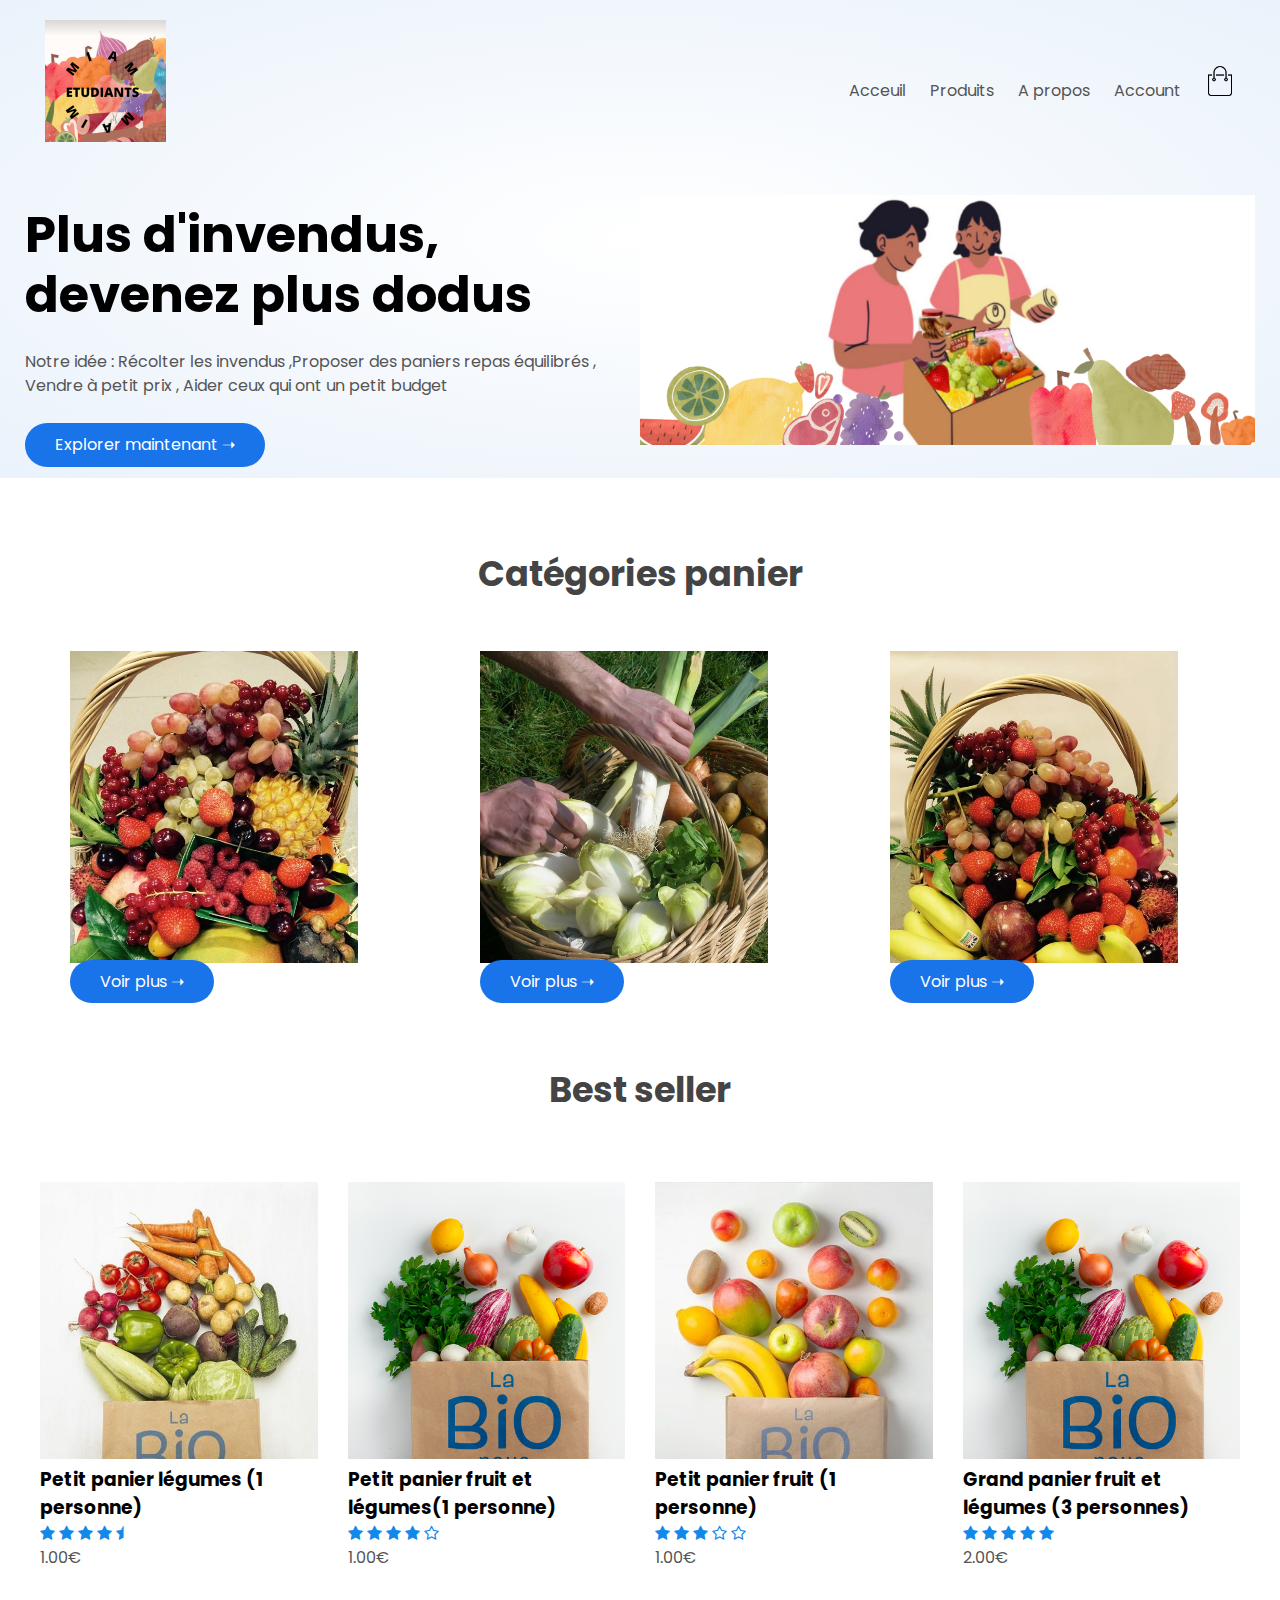
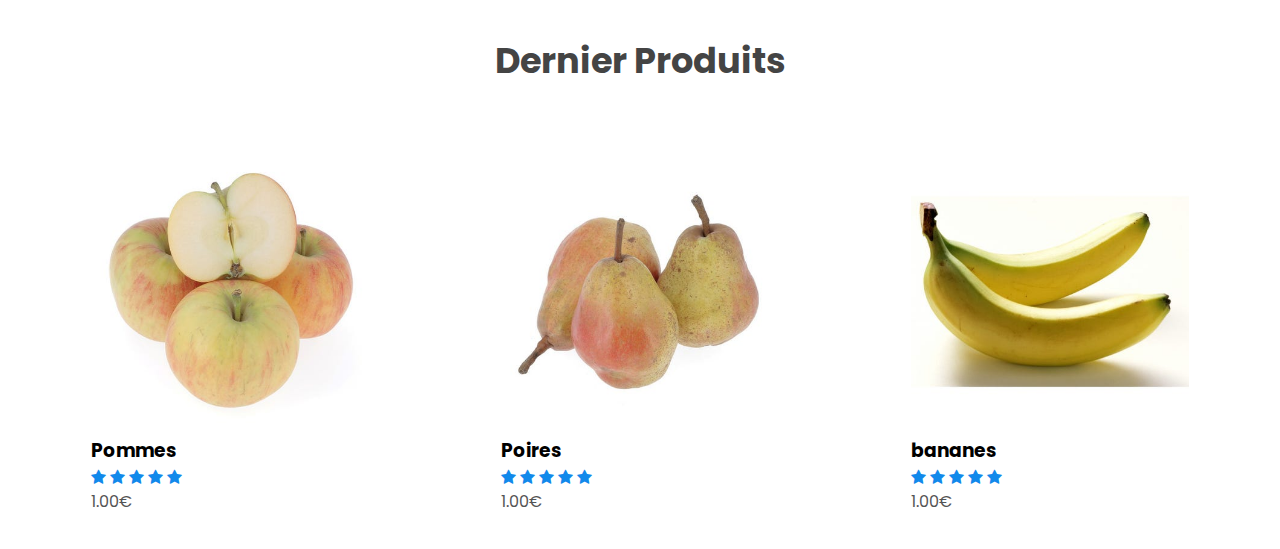
<file: index.html>
<!DOCTYPE html>
<html lang="en">
<head>
    <meta charset="UTF-8">
    <meta http-equiv="X-UA-Compatible" content="IE=edge">
    <meta name="viewport" content="width=device-width, initial-scale=1.0">
    <title>Miam Miam</title>
    <link rel="stylesheet" href="style.css">
    <link rel="stylesheet" href="https://cdnjs.cloudflare.com/ajax/libs/font-awesome/4.7.0/css/font-awesome.css" integrity="sha512-5A8nwdMOWrSz20fDsjczgUidUBR8liPYU+WymTZP1lmY9G6Oc7HlZv156XqnsgNUzTyMefFTcsFH/tnJE/+xBg==" crossorigin="anonymous" referrerpolicy="no-referrer" />
</head>
<body>
    <section class="header-section">

   
    <div class="container">
        <header class="navbar">
            <div class="logo">
                <img src="images/logo.png" alt="MiamMiam logo">
            </div>
            <nav>
                <ul>
                    <li><a href="">Acceuil</a></li>
                    <li><a href="page-produits-melange.html">Produits</a></li>
                    <li><a href="a-propos.html">A propos</a></li>
                    <li><a href="">Account</a></li>
                </ul>
                <img src="images/cart.png" alt="Cart icon" width="30px">
            </nav>
    
        </header>

    <div class="row">
        <div class="col-2">
            <h1>Plus d'invendus,<br>devenez plus dodus</h1>
            <p>Notre idée : Récolter les invendus ,Proposer des paniers repas équilibrés , Vendre à petit prix , Aider ceux qui ont un petit budget</p> 
            <a href="page-produits-melange.html">Explorer maintenant &#10141;</a>
        </div>
        <div class="col-2">
            <img src="images/image1.png" alt="landing image">
        </div>
    </div>
        </div>
    </section>
    <!--section des catégories-->

    <section class="categories">
        <div class="container">
            <h2>Catégories panier</h2>
            <div class="row">
                
                <div class="col-3">
                    <img src="images/corbeilledefruits.jpeg" alt="">
                    <a href="page-fruit.html">Voir plus &#10141;</a>
                </div>
                
                <div class="col-3">
                    <img src="images/corbeillelegume.jpg" alt="">
                    <a href="page-legumes.html">Voir plus &#10141;</a>
                </div>
                <div class="col-3">
                    <img src="images/corbeillefruitetlegume.jpg" alt="">
                    <a href="page-produits-melange.html">Voir plus &#10141;</a>
                </div>
            </div>
        </div>
    </section>
     <!--section des bestseller-->
    <section class="bestseller">
        <div class="container">
            <h2>Best seller</h2>
            <div class="row">
                <div class="col-4">
                    <img src="images/prduit-1.jpg" alt="produit 1">
                    <h3>Petit panier légumes (1 personne)</h3>
                    <div class="rating">
                        <i class="fa fa-star" aria-hidden="true"></i>
                        <i class="fa fa-star" aria-hidden="true"></i>
                        <i class="fa fa-star" aria-hidden="true"></i>
                        <i class="fa fa-star" aria-hidden="true"></i>
                        <i class="fa fa-star-half" aria-hidden="true"></i>
                    </div>
                    <p>1.00€</p>
                </div>
                <div class="col-4">
                    <img src="images/prduit-2.png" alt="produit 1">
                    <h3>Petit panier fruit et légumes(1 personne)</h3>
                    <div class="rating">
                        <i class="fa fa-star" aria-hidden="true"></i>
                        <i class="fa fa-star" aria-hidden="true"></i>
                        <i class="fa fa-star" aria-hidden="true"></i>
                        <i class="fa fa-star" aria-hidden="true"></i>
                        <i class="fa fa-star-o" aria-hidden="true"></i>
                    </div>
                    <p>1.00€</p>
                </div>
                <div class="col-4">
                    <img src="images/prduit-3.jpg" alt="produit 1">
                    <h3>Petit panier fruit (1 personne)</h3>
                    <div class="rating">
                        <i class="fa fa-star" aria-hidden="true"></i>
                        <i class="fa fa-star" aria-hidden="true"></i>
                        <i class="fa fa-star" aria-hidden="true"></i>
                        <i class="fa fa-star-o" aria-hidden="true"></i>
                        <i class="fa fa-star-o" aria-hidden="true"></i>
                    </div>
                    <p>1.00€</p>
                </div>
                <div class="col-4">
                    <img src="images/prduit-4.png" alt="produit 1">
                    <h3>Grand panier fruit et légumes (3 personnes)</h3>
                    <div class="rating">
                        <i class="fa fa-star" aria-hidden="true"></i>
                        <i class="fa fa-star" aria-hidden="true"></i>
                        <i class="fa fa-star" aria-hidden="true"></i>
                        <i class="fa fa-star" aria-hidden="true"></i>
                        <i class="fa fa-star" aria-hidden="true"></i>
                    </div>
                    <p>2.00€</p>
                </div>
            </div>
        </div>
    </section>
    <!--section des Dernier Produits-->
    <section class="dernierproduits">
        <div class="container">
            <h2>Dernier Produits</h2>
            <div class="row">
                <div class="col-4">
                    <img src="images/pomme.jpeg" alt="produit 1">
                    <h3>Pommes </h3>
                    <div class="rating">
                        <i class="fa fa-star" aria-hidden="true"></i>
                        <i class="fa fa-star" aria-hidden="true"></i>
                        <i class="fa fa-star" aria-hidden="true"></i>
                        <i class="fa fa-star" aria-hidden="true"></i>
                        <i class="fa fa-star" aria-hidden="true"></i>
                    </div>
                    <p>1.00€</p>
            </div>
            <div class="col-4">
                <img src="images/poire.jpeg" alt="produit 1">
                <h3>Poires </h3>
                <div class="rating">
                    <i class="fa fa-star" aria-hidden="true"></i>
                    <i class="fa fa-star" aria-hidden="true"></i>
                    <i class="fa fa-star" aria-hidden="true"></i>
                    <i class="fa fa-star" aria-hidden="true"></i>
                    <i class="fa fa-star" aria-hidden="true"></i>
                </div>
                <p>1.00€</p>
        </div>
        <div class="col-4">
            <img src="images/banane.jpeg" alt="produit 1">
            <h3>bananes </h3>
            <div class="rating">
                <i class="fa fa-star" aria-hidden="true"></i>
                <i class="fa fa-star" aria-hidden="true"></i>
                <i class="fa fa-star" aria-hidden="true"></i>
                <i class="fa fa-star" aria-hidden="true"></i>
                <i class="fa fa-star" aria-hidden="true"></i>
            </div>
            <p>1.00€</p>
    </div>

        </div>
    </section>



    </body>

 
    
</html>
</file>
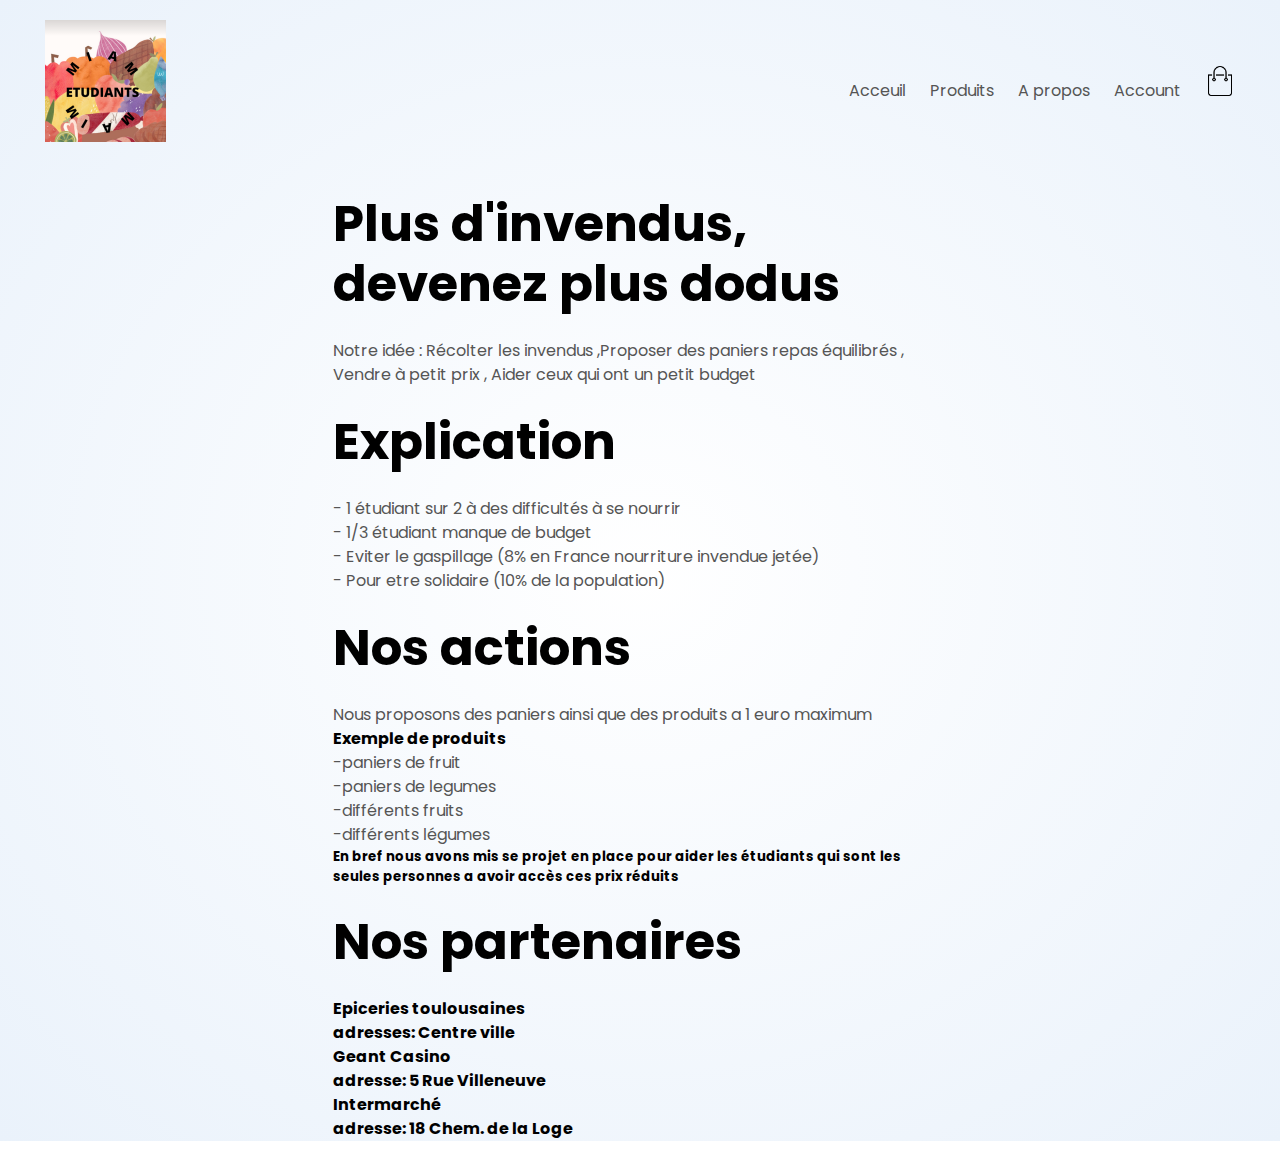
<file: a-propos.html>
<!DOCTYPE html>
<html lang="en">
<head>
    <meta charset="UTF-8">
    <meta http-equiv="X-UA-Compatible" content="IE=edge">
    <meta name="viewport" content="width=device-width, initial-scale=1.0">
    <title>Miam Miam</title>
    <link rel="stylesheet" href="style.css">
    <link rel="stylesheet" href="https://cdnjs.cloudflare.com/ajax/libs/font-awesome/4.7.0/css/font-awesome.css" integrity="sha512-5A8nwdMOWrSz20fDsjczgUidUBR8liPYU+WymTZP1lmY9G6Oc7HlZv156XqnsgNUzTyMefFTcsFH/tnJE/+xBg==" crossorigin="anonymous" referrerpolicy="no-referrer" />
</head>
<body>
    <section class="header-section">

   
    <div class="container">
        <header class="navbar">
            <div class="logo">
                <img src="images/logo.png" alt="MiamMiam logo">
            </div>
            <nav>
                <ul>
                    <li><a href="index.html">Acceuil</a></li>
                    <li><a href="page-produits-melange.html">Produits</a></li>
                    <li><a href="">A propos</a></li>
                    <li><a href="">Account</a></li>
                </ul>
                <img src="images/cart.png" alt="Cart icon" width="30px">
            </nav>
    
        </header>

    <div class="row">
        <div class="col-2">
            <h1>Plus d'invendus,<br>devenez plus dodus</h1>
            <p>Notre idée : Récolter les invendus ,Proposer des paniers repas équilibrés , Vendre à petit prix , Aider ceux qui ont un petit budget</p> 
    <div>
        <h1>Explication</h1>
        <p>- 1 étudiant sur 2 à des difficultés à se nourrir</p>
        <p>- 1/3 étudiant manque de budget</p>
        <p>- Eviter le gaspillage (8% en France nourriture invendue jetée)</p>
        <p>- Pour etre solidaire (10% de la population)</p>
        <h1>Nos actions</h1>
        <p>Nous proposons des paniers ainsi que des produits a 1 euro maximum</p>
        <h4>Exemple de produits</h4>
        <p>-paniers de fruit </p>
        <p>-paniers de legumes </p>
        <p>-différents fruits </p>
        <p>-différents légumes </p>
        <h5>En bref nous avons mis se projet en place pour aider les étudiants qui sont les seules personnes a avoir accès ces prix réduits</h5>
        <h1>Nos partenaires</h1>
        <h4>Epiceries toulousaines     <br>     adresses: Centre ville </h4>
        <h4>Geant Casino  <br>  adresse: 5 Rue Villeneuve</h4>
        <h4>Intermarché   <br>  adresse: 18 Chem. de la Loge</h4>

        
    </div>
        </div>
</file>
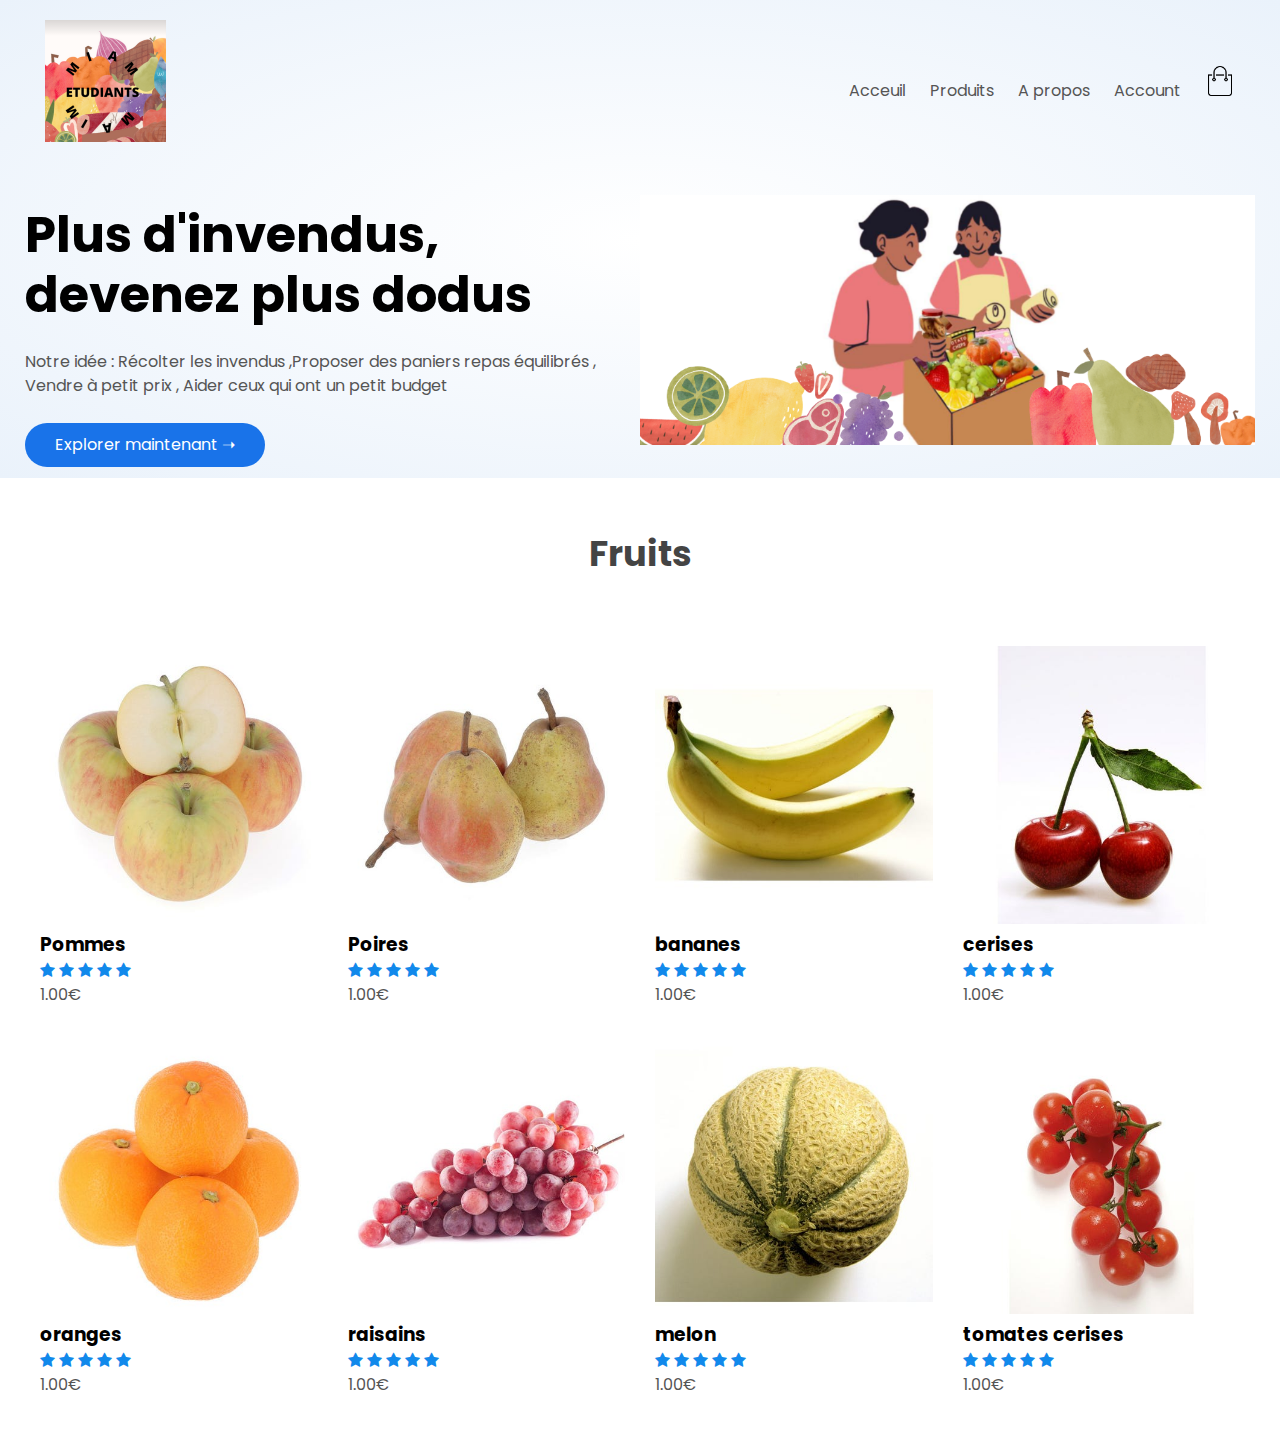
<file: page-fruit.html>
<!DOCTYPE html>
<html lang="en">
<head>
    <meta charset="UTF-8">
    <meta http-equiv="X-UA-Compatible" content="IE=edge">
    <meta name="viewport" content="width=device-width, initial-scale=1.0">
    <title>Miam Miam</title>
    <link rel="stylesheet" href="style.css">
    <link rel="stylesheet" href="https://cdnjs.cloudflare.com/ajax/libs/font-awesome/4.7.0/css/font-awesome.css" integrity="sha512-5A8nwdMOWrSz20fDsjczgUidUBR8liPYU+WymTZP1lmY9G6Oc7HlZv156XqnsgNUzTyMefFTcsFH/tnJE/+xBg==" crossorigin="anonymous" referrerpolicy="no-referrer" />
</head>
<body>
    <section class="header-section">

   
    <div class="container">
        <header class="navbar">
            <div class="logo">
                <img src="images/logo.png" alt="MiamMiam logo">
            </div>
            <nav>
                <ul>
                    <li><a href="index.html">Acceuil</a></li>
                    <li><a href="page-produits-melange.html">Produits</a></li>
                    <li><a href="a-propos.html">A propos</a></li>
                    <li><a href="">Account</a></li>
                </ul>
                <img src="images/cart.png" alt="Cart icon" width="30px">
            </nav>
    
        </header>

    <div class="row">
        <div class="col-2">
            <h1>Plus d'invendus,<br>devenez plus dodus</h1>
            <p>Notre idée : Récolter les invendus ,Proposer des paniers repas équilibrés , Vendre à petit prix , Aider ceux qui ont un petit budget</p> 
            <a href="">Explorer maintenant &#10141;</a>
        </div>
        <div class="col-2">
            <img src="images/image1.png" alt="landing image">
        </div>
    </div>
        </div>
    </section>

    <section class="dernierproduits">
        <div class="container">
            <h2>Fruits</h2>
            <div class="row">
                <div class="col-4">
                    <img src="images/pomme.jpeg" alt="produit 1">
                    <h3>Pommes </h3>
                    <div class="rating">
                        <i class="fa fa-star" aria-hidden="true"></i>
                        <i class="fa fa-star" aria-hidden="true"></i>
                        <i class="fa fa-star" aria-hidden="true"></i>
                        <i class="fa fa-star" aria-hidden="true"></i>
                        <i class="fa fa-star" aria-hidden="true"></i>
                    </div>
                    <p>1.00€</p>
            </div>
            <div class="col-4">
                <img src="images/poire.jpeg" alt="produit 1">
                <h3>Poires </h3>
                <div class="rating">
                    <i class="fa fa-star" aria-hidden="true"></i>
                    <i class="fa fa-star" aria-hidden="true"></i>
                    <i class="fa fa-star" aria-hidden="true"></i>
                    <i class="fa fa-star" aria-hidden="true"></i>
                    <i class="fa fa-star" aria-hidden="true"></i>
                </div>
                <p>1.00€</p>
        </div>
        <div class="col-4">
            <img src="images/banane.jpeg" alt="produit 1">
            <h3>bananes </h3>
            <div class="rating">
                <i class="fa fa-star" aria-hidden="true"></i>
                <i class="fa fa-star" aria-hidden="true"></i>
                <i class="fa fa-star" aria-hidden="true"></i>
                <i class="fa fa-star" aria-hidden="true"></i>
                <i class="fa fa-star" aria-hidden="true"></i>
            </div>
            <p>1.00€</p>
    </div>
    <div class="col-4">
        <img src="images/cerise.jpeg" alt="produit 1">
        <h3>cerises </h3>
        <div class="rating">
            <i class="fa fa-star" aria-hidden="true"></i>
            <i class="fa fa-star" aria-hidden="true"></i>
            <i class="fa fa-star" aria-hidden="true"></i>
            <i class="fa fa-star" aria-hidden="true"></i>
            <i class="fa fa-star" aria-hidden="true"></i>
        </div>
        <p>1.00€</p>
</div>
    <div class="col-4">
        <img src="images/orange.jpeg" alt="produit 1">
        <h3>oranges </h3>
        <div class="rating">
            <i class="fa fa-star" aria-hidden="true"></i>
            <i class="fa fa-star" aria-hidden="true"></i>
            <i class="fa fa-star" aria-hidden="true"></i>
            <i class="fa fa-star" aria-hidden="true"></i>
            <i class="fa fa-star" aria-hidden="true"></i>
        </div>
        <p>1.00€</p>
    </div>
    <div class="col-4">
        <img src="images/raisains.jpeg" alt="produit 1">
        <h3>raisains</h3>
        <div class="rating">
            <i class="fa fa-star" aria-hidden="true"></i>
            <i class="fa fa-star" aria-hidden="true"></i>
            <i class="fa fa-star" aria-hidden="true"></i>
            <i class="fa fa-star" aria-hidden="true"></i>
            <i class="fa fa-star" aria-hidden="true"></i>
        </div>
        <p>1.00€</p>
    </div>
    <div class="col-4">
        <img src="images/melon.jpeg" alt="produit 1">
        <h3>melon</h3>
        <div class="rating">
            <i class="fa fa-star" aria-hidden="true"></i>
            <i class="fa fa-star" aria-hidden="true"></i>
            <i class="fa fa-star" aria-hidden="true"></i>
            <i class="fa fa-star" aria-hidden="true"></i>
            <i class="fa fa-star" aria-hidden="true"></i>
        </div>
        <p>1.00€</p>
    </div>
    <div class="col-4">
        <img src="images/tomatescerise.jpeg" alt="produit 1">
        <h3>tomates cerises </h3>
        <div class="rating">
            <i class="fa fa-star" aria-hidden="true"></i>
            <i class="fa fa-star" aria-hidden="true"></i>
            <i class="fa fa-star" aria-hidden="true"></i>
            <i class="fa fa-star" aria-hidden="true"></i>
            <i class="fa fa-star" aria-hidden="true"></i>
        </div>
        <p>1.00€</p>
    </div>


        </div>
    </section>
    </body>
    
</html>
</file>
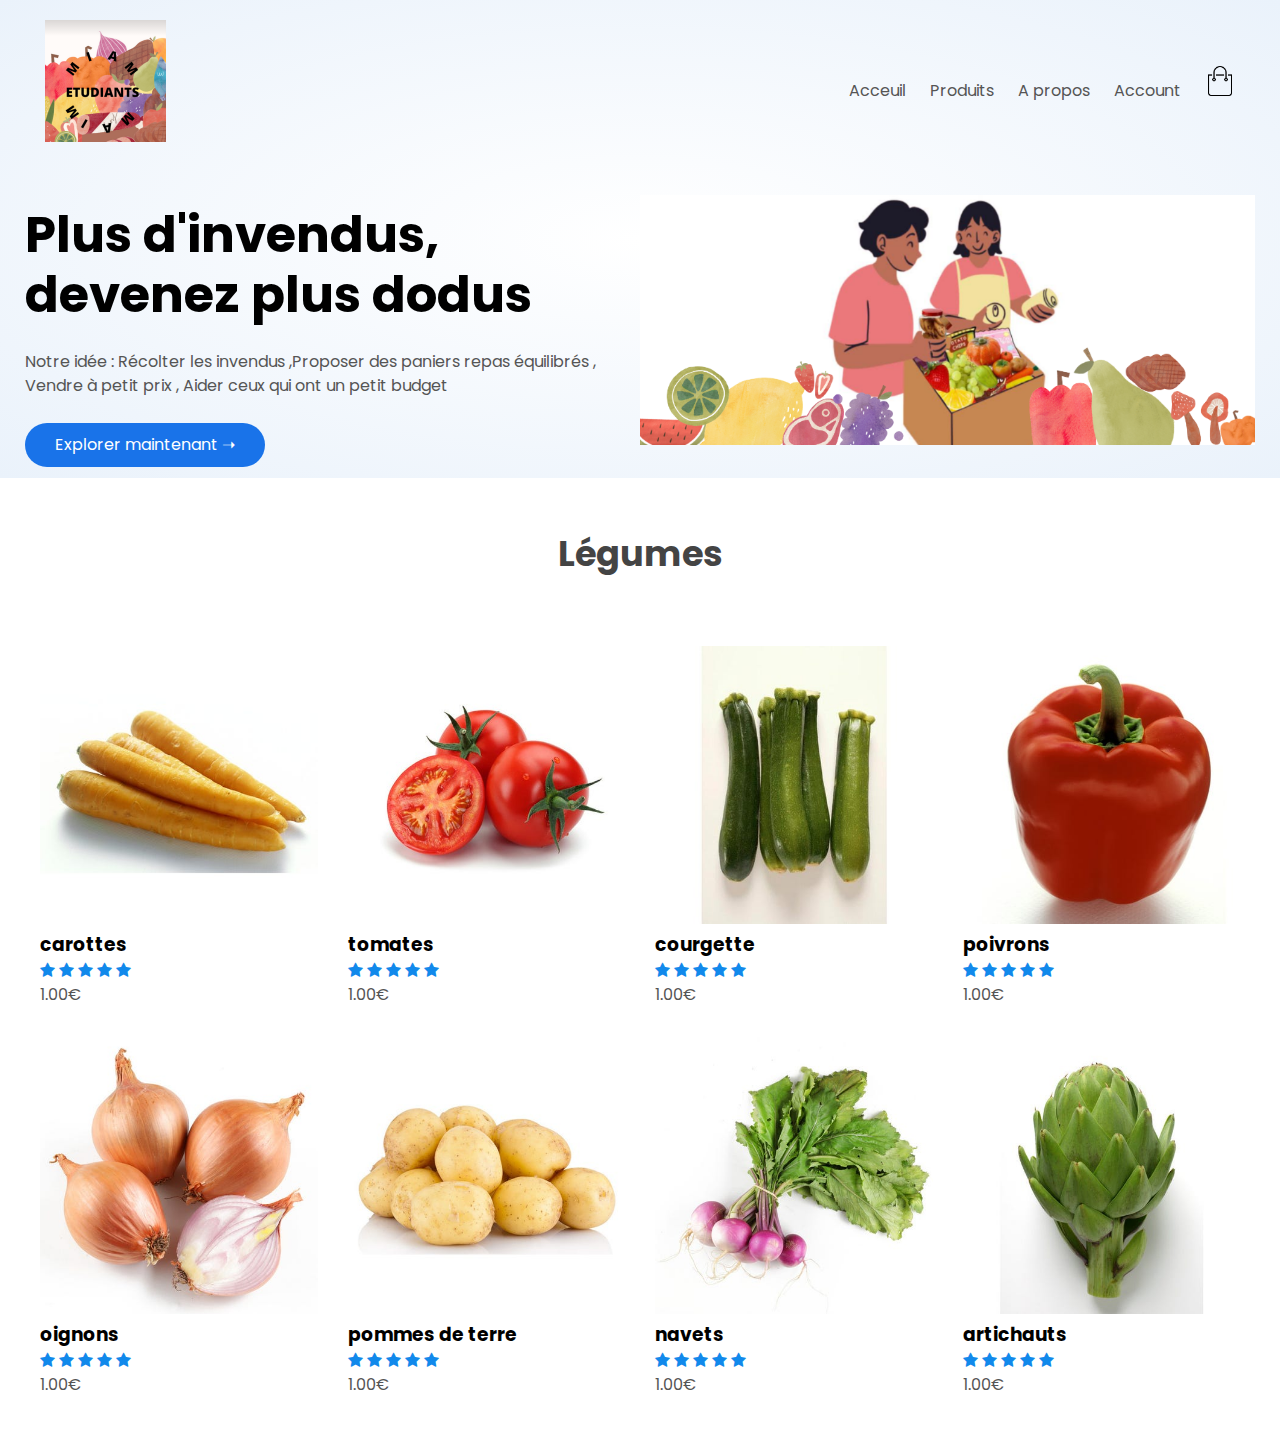
<file: page-legumes.html>
<!DOCTYPE html>
<html lang="en">
<head>
    <meta charset="UTF-8">
    <meta http-equiv="X-UA-Compatible" content="IE=edge">
    <meta name="viewport" content="width=device-width, initial-scale=1.0">
    <title>Miam Miam</title>
    <link rel="stylesheet" href="style.css">
    <link rel="stylesheet" href="https://cdnjs.cloudflare.com/ajax/libs/font-awesome/4.7.0/css/font-awesome.css" integrity="sha512-5A8nwdMOWrSz20fDsjczgUidUBR8liPYU+WymTZP1lmY9G6Oc7HlZv156XqnsgNUzTyMefFTcsFH/tnJE/+xBg==" crossorigin="anonymous" referrerpolicy="no-referrer" />
</head>
<body>
    <section class="header-section">

   
    <div class="container">
        <header class="navbar">
            <div class="logo">
                <img src="images/logo.png" alt="MiamMiam logo">
            </div>
            <nav>
                <ul>
                    <li><a href="index.html">Acceuil</a></li>
                    <li><a href="page-produits-melange.html">Produits</a></li>
                    <li><a href="a-propos.html">A propos</a></li>
                    <li><a href="">Account</a></li>
                </ul>
                <img src="images/cart.png" alt="Cart icon" width="30px">
            </nav>
    
        </header>

    <div class="row">
        <div class="col-2">
            <h1>Plus d'invendus,<br>devenez plus dodus</h1>
            <p>Notre idée : Récolter les invendus ,Proposer des paniers repas équilibrés , Vendre à petit prix , Aider ceux qui ont un petit budget</p> 
            <a href="">Explorer maintenant &#10141;</a>
        </div>
        <div class="col-2">
            <img src="images/image1.png" alt="landing image">
        </div>
    </div>
        </div>
    </section>

    <!--section des Dernier Produits-->
    <section class="dernierproduits">
        <div class="container">
            <h2>Légumes</h2>
            <div class="row">
                <div class="col-4">
                <img src="images/carotte.jpeg" alt="produit 1">
                <h3>carottes</h3>
                <div class="rating">
                    <i class="fa fa-star" aria-hidden="true"></i>
                    <i class="fa fa-star" aria-hidden="true"></i>
                    <i class="fa fa-star" aria-hidden="true"></i>
                    <i class="fa fa-star" aria-hidden="true"></i>
                    <i class="fa fa-star" aria-hidden="true"></i>
                </div>
                <p>1.00€</p>
        </div>
        <div class="col-4">
            <img src="images/tomate.jpeg" alt="produit 1">
            <h3>tomates</h3>
            <div class="rating">
                <i class="fa fa-star" aria-hidden="true"></i>
                <i class="fa fa-star" aria-hidden="true"></i>
                <i class="fa fa-star" aria-hidden="true"></i>
                <i class="fa fa-star" aria-hidden="true"></i>
                <i class="fa fa-star" aria-hidden="true"></i>
            </div>
            <p>1.00€</p>
    </div>
    <div class="col-4">
        <img src="images/courgette.jpeg" alt="produit 1">
        <h3>courgette </h3>
        <div class="rating">
            <i class="fa fa-star" aria-hidden="true"></i>
            <i class="fa fa-star" aria-hidden="true"></i>
            <i class="fa fa-star" aria-hidden="true"></i>
            <i class="fa fa-star" aria-hidden="true"></i>
            <i class="fa fa-star" aria-hidden="true"></i>
        </div>
        <p>1.00€</p>
</div>
<div class="col-4">
    <img src="images/poivrons.jpeg" alt="produit 1">
    <h3>poivrons </h3>
    <div class="rating">
        <i class="fa fa-star" aria-hidden="true"></i>
        <i class="fa fa-star" aria-hidden="true"></i>
        <i class="fa fa-star" aria-hidden="true"></i>
        <i class="fa fa-star" aria-hidden="true"></i>
        <i class="fa fa-star" aria-hidden="true"></i>
    </div>
    <p>1.00€</p>
</div>
<div class="col-4">
    <img src="images/oignon.jpeg" alt="produit 1">
    <h3>oignons </h3>
    <div class="rating">
        <i class="fa fa-star" aria-hidden="true"></i>
        <i class="fa fa-star" aria-hidden="true"></i>
        <i class="fa fa-star" aria-hidden="true"></i>
        <i class="fa fa-star" aria-hidden="true"></i>
        <i class="fa fa-star" aria-hidden="true"></i>
    </div>
    <p>1.00€</p>
</div>
<div class="col-4">
    <img src="images/pommedet.jpeg" alt="produit 1">
    <h3>pommes de terre </h3>
    <div class="rating">
        <i class="fa fa-star" aria-hidden="true"></i>
        <i class="fa fa-star" aria-hidden="true"></i>
        <i class="fa fa-star" aria-hidden="true"></i>
        <i class="fa fa-star" aria-hidden="true"></i>
        <i class="fa fa-star" aria-hidden="true"></i>
    </div>
    <p>1.00€</p>
</div>
<div class="col-4">
    <img src="images/navet.jpeg" alt="produit 1">
    <h3>navets </h3>
    <div class="rating">
        <i class="fa fa-star" aria-hidden="true"></i>
        <i class="fa fa-star" aria-hidden="true"></i>
        <i class="fa fa-star" aria-hidden="true"></i>
        <i class="fa fa-star" aria-hidden="true"></i>
        <i class="fa fa-star" aria-hidden="true"></i>
    </div>
    <p>1.00€</p>
</div>
<div class="col-4">
    <img src="images/artichaut.jpeg" alt="produit 1">
    <h3>artichauts</h3>
    <div class="rating">
        <i class="fa fa-star" aria-hidden="true"></i>
        <i class="fa fa-star" aria-hidden="true"></i>
        <i class="fa fa-star" aria-hidden="true"></i>
        <i class="fa fa-star" aria-hidden="true"></i>
        <i class="fa fa-star" aria-hidden="true"></i>
    </div>
    <p>1.00€</p>
</div>
                    
            



    </body>

    
</html>
</file>
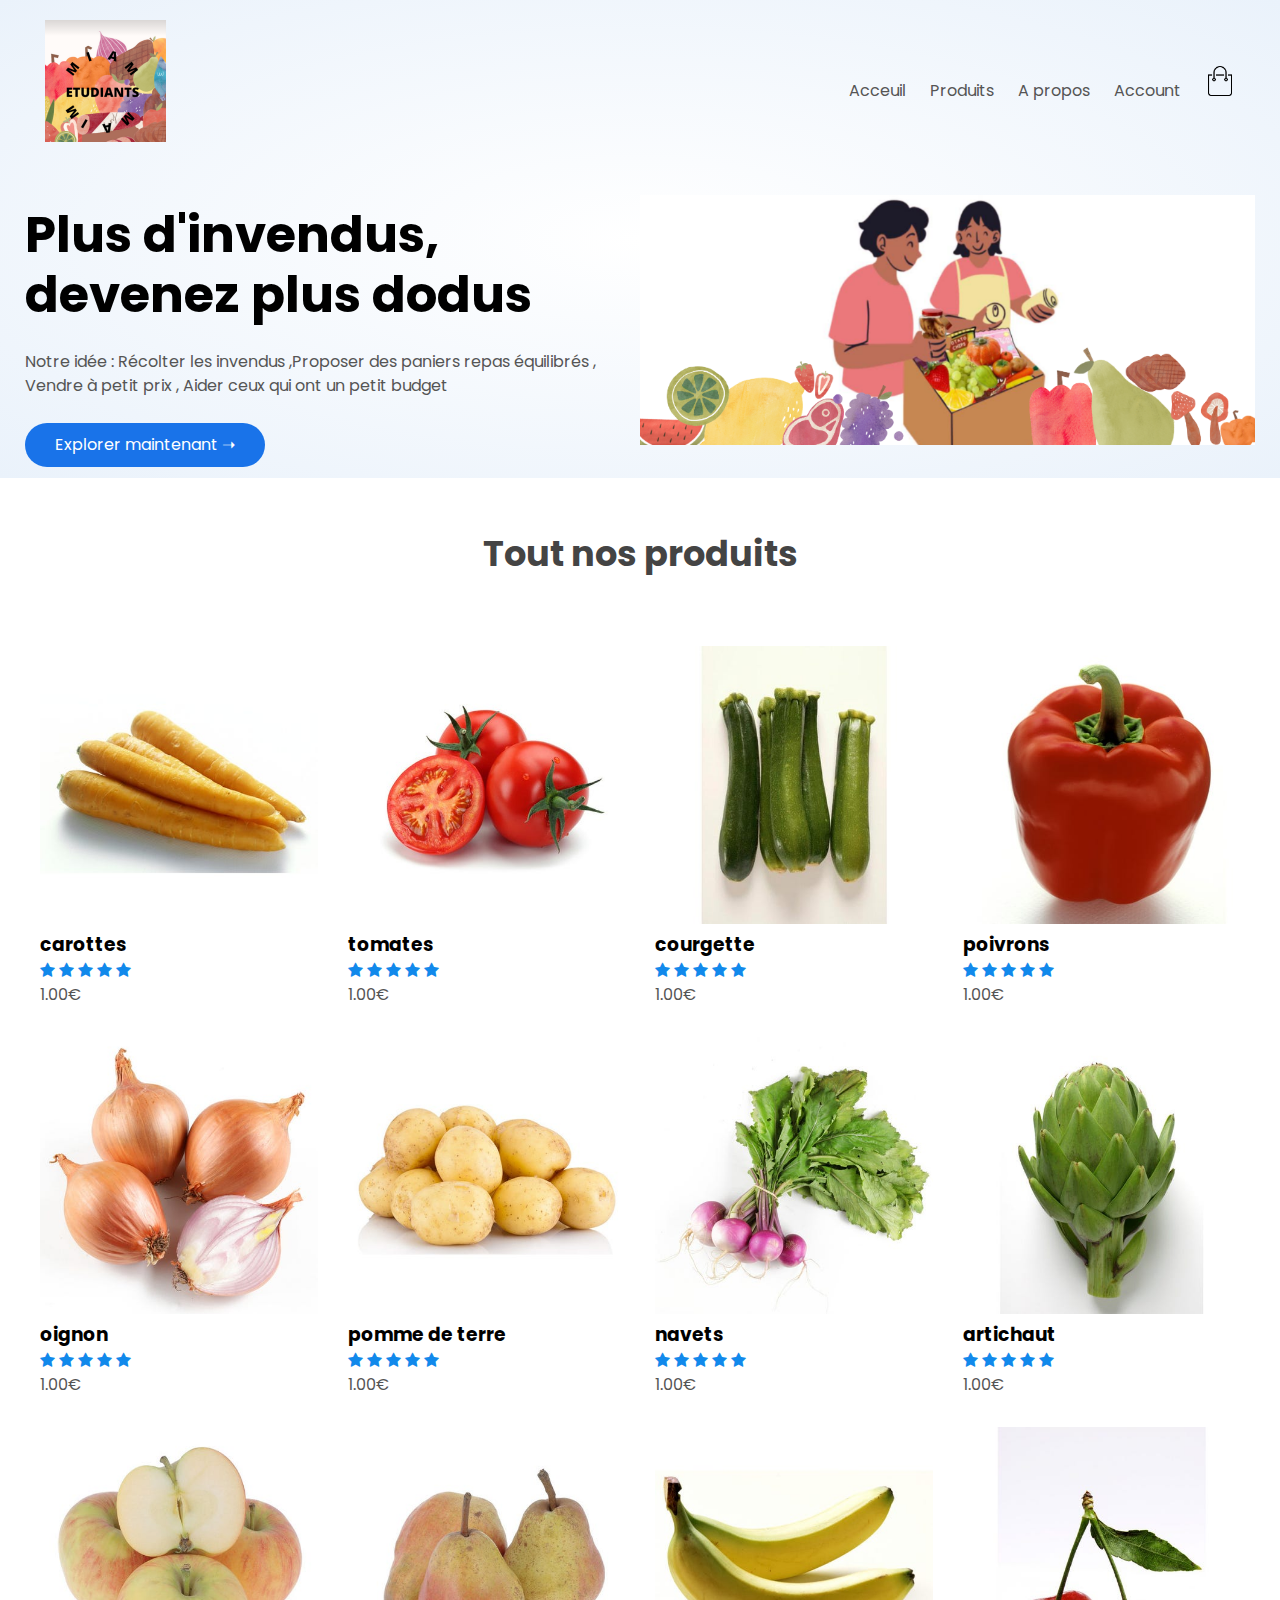
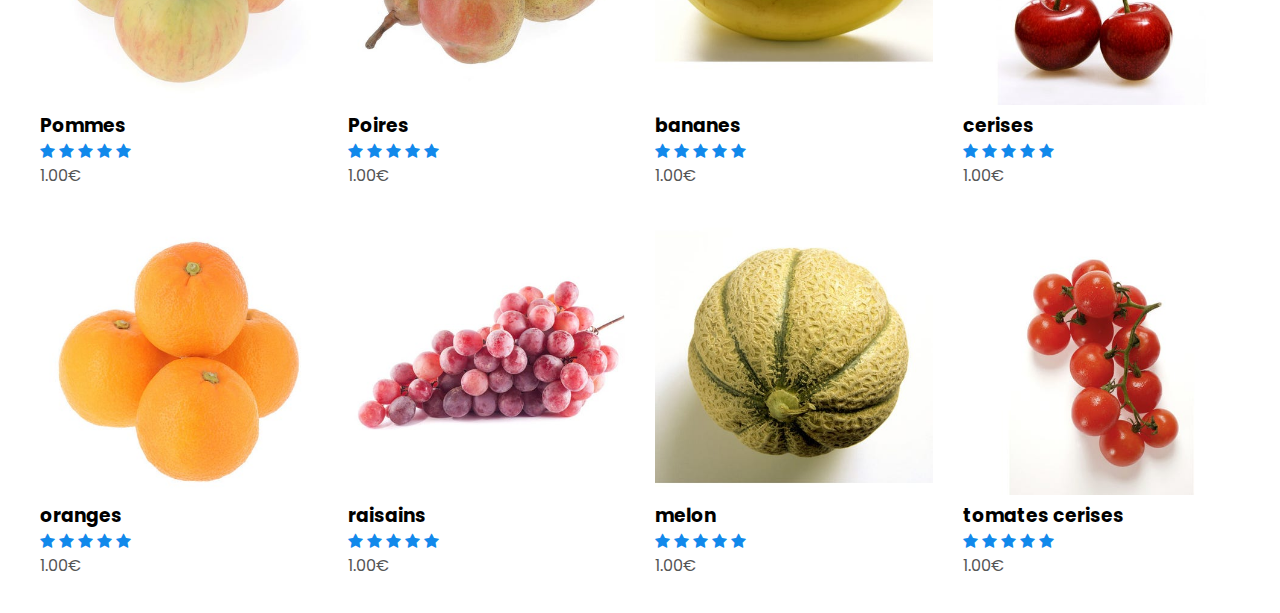
<file: page-produits-melange.html>
<!DOCTYPE html>
<html lang="en">
<head>
    <meta charset="UTF-8">
    <meta http-equiv="X-UA-Compatible" content="IE=edge">
    <meta name="viewport" content="width=device-width, initial-scale=1.0">
    <title>Miam Miam</title>
    <link rel="stylesheet" href="style.css">
    <link rel="stylesheet" href="https://cdnjs.cloudflare.com/ajax/libs/font-awesome/4.7.0/css/font-awesome.css" integrity="sha512-5A8nwdMOWrSz20fDsjczgUidUBR8liPYU+WymTZP1lmY9G6Oc7HlZv156XqnsgNUzTyMefFTcsFH/tnJE/+xBg==" crossorigin="anonymous" referrerpolicy="no-referrer" />
</head>
<body>
    <section class="header-section">

   
    <div class="container">
        <header class="navbar">
            <div class="logo">
                <img src="images/logo.png" alt="MiamMiam logo">
            </div>
            <nav>
                <ul>
                    <li><a href="index.html">Acceuil</a></li>
                    <li><a href="page-produits-melange.html">Produits</a></li>
                    <li><a href="a-propos.html">A propos</a></li>
                    <li><a href="">Account</a></li>
                </ul>
                <img src="images/cart.png" alt="Cart icon" width="30px">
            </nav>
    
        </header>

    <div class="row">
        <div class="col-2">
            <h1>Plus d'invendus,<br>devenez plus dodus</h1>
            <p>Notre idée : Récolter les invendus ,Proposer des paniers repas équilibrés , Vendre à petit prix , Aider ceux qui ont un petit budget</p> 
            <a href="">Explorer maintenant &#10141;</a>
        </div>
        <div class="col-2">
            <img src="images/image1.png" alt="landing image">
        </div>
    </div>
        </div>
    </section>

    <!--section des Dernier Produits-->
    <section class="dernierproduits">
        <div class="container">
            <h2>Tout nos produits</h2>
            <div class="row">
                <div class="col-4">
                <img src="images/carotte.jpeg" alt="produit 1">
                <h3>carottes</h3>
                <div class="rating">
                    <i class="fa fa-star" aria-hidden="true"></i>
                    <i class="fa fa-star" aria-hidden="true"></i>
                    <i class="fa fa-star" aria-hidden="true"></i>
                    <i class="fa fa-star" aria-hidden="true"></i>
                    <i class="fa fa-star" aria-hidden="true"></i>
                </div>
                <p>1.00€</p>
        </div>
        <div class="col-4">
            <img src="images/tomate.jpeg" alt="produit 1">
            <h3>tomates</h3>
            <div class="rating">
                <i class="fa fa-star" aria-hidden="true"></i>
                <i class="fa fa-star" aria-hidden="true"></i>
                <i class="fa fa-star" aria-hidden="true"></i>
                <i class="fa fa-star" aria-hidden="true"></i>
                <i class="fa fa-star" aria-hidden="true"></i>
            </div>
            <p>1.00€</p>
    </div>
    <div class="col-4">
        <img src="images/courgette.jpeg" alt="produit 1">
        <h3>courgette </h3>
        <div class="rating">
            <i class="fa fa-star" aria-hidden="true"></i>
            <i class="fa fa-star" aria-hidden="true"></i>
            <i class="fa fa-star" aria-hidden="true"></i>
            <i class="fa fa-star" aria-hidden="true"></i>
            <i class="fa fa-star" aria-hidden="true"></i>
        </div>
        <p>1.00€</p>
</div>
<div class="col-4">
    <img src="images/poivrons.jpeg" alt="produit 1">
    <h3>poivrons </h3>
    <div class="rating">
        <i class="fa fa-star" aria-hidden="true"></i>
        <i class="fa fa-star" aria-hidden="true"></i>
        <i class="fa fa-star" aria-hidden="true"></i>
        <i class="fa fa-star" aria-hidden="true"></i>
        <i class="fa fa-star" aria-hidden="true"></i>
    </div>
    <p>1.00€</p>
</div>
<div class="col-4">
    <img src="images/oignon.jpeg" alt="produit 1">
    <h3>oignon </h3>
    <div class="rating">
        <i class="fa fa-star" aria-hidden="true"></i>
        <i class="fa fa-star" aria-hidden="true"></i>
        <i class="fa fa-star" aria-hidden="true"></i>
        <i class="fa fa-star" aria-hidden="true"></i>
        <i class="fa fa-star" aria-hidden="true"></i>
    </div>
    <p>1.00€</p>
</div>
<div class="col-4">
    <img src="images/pommedet.jpeg" alt="produit 1">
    <h3>pomme de terre </h3>
    <div class="rating">
        <i class="fa fa-star" aria-hidden="true"></i>
        <i class="fa fa-star" aria-hidden="true"></i>
        <i class="fa fa-star" aria-hidden="true"></i>
        <i class="fa fa-star" aria-hidden="true"></i>
        <i class="fa fa-star" aria-hidden="true"></i>
    </div>
    <p>1.00€</p>
</div>
<div class="col-4">
        <img src="images/navet.jpeg" alt="produit 1">
        <h3>navets </h3>
        <div class="rating">
            <i class="fa fa-star" aria-hidden="true"></i>
            <i class="fa fa-star" aria-hidden="true"></i>
            <i class="fa fa-star" aria-hidden="true"></i>
            <i class="fa fa-star" aria-hidden="true"></i>
            <i class="fa fa-star" aria-hidden="true"></i>
        </div>
        <p>1.00€</p>
</div>
<div class="col-4">
        <img src="images/artichaut.jpeg" alt="produit 1">
        <h3>artichaut</h3>
        <div class="rating">
            <i class="fa fa-star" aria-hidden="true"></i>
            <i class="fa fa-star" aria-hidden="true"></i>
            <i class="fa fa-star" aria-hidden="true"></i>
            <i class="fa fa-star" aria-hidden="true"></i>
            <i class="fa fa-star" aria-hidden="true"></i>
        </div>
        <p>1.00€</p>
</div>
<div class="col-4">
        <img src="images/pomme.jpeg" alt="produit 1">
        <h3>Pommes </h3>
        <div class="rating">
            <i class="fa fa-star" aria-hidden="true"></i>
            <i class="fa fa-star" aria-hidden="true"></i>
            <i class="fa fa-star" aria-hidden="true"></i>
            <i class="fa fa-star" aria-hidden="true"></i>
            <i class="fa fa-star" aria-hidden="true"></i>
        </div>
        <p>1.00€</p>
</div>
<div class="col-4">
        <img src="images/poire.jpeg" alt="produit 1">
        <h3>Poires </h3>
        <div class="rating">
            <i class="fa fa-star" aria-hidden="true"></i>
            <i class="fa fa-star" aria-hidden="true"></i>
            <i class="fa fa-star" aria-hidden="true"></i>
            <i class="fa fa-star" aria-hidden="true"></i>
            <i class="fa fa-star" aria-hidden="true"></i>
        </div>
        <p>1.00€</p>
</div>
<div class="col-4">
        <img src="images/banane.jpeg" alt="produit 1">
        <h3>bananes </h3>
        <div class="rating">
        <i class="fa fa-star" aria-hidden="true"></i>
        <i class="fa fa-star" aria-hidden="true"></i>
        <i class="fa fa-star" aria-hidden="true"></i>
        <i class="fa fa-star" aria-hidden="true"></i>
        <i class="fa fa-star" aria-hidden="true"></i>
        </div>
        <p>1.00€</p>
</div>
<div class="col-4">
        <img src="images/cerise.jpeg" alt="produit 1">
        <h3>cerises </h3>
        <div class="rating">
        <i class="fa fa-star" aria-hidden="true"></i>
        <i class="fa fa-star" aria-hidden="true"></i>
        <i class="fa fa-star" aria-hidden="true"></i>
        <i class="fa fa-star" aria-hidden="true"></i>
        <i class="fa fa-star" aria-hidden="true"></i>
        </div>
        <p>1.00€</p>
</div>
<div class="col-4">
        <img src="images/orange.jpeg" alt="produit 1">
        <h3>oranges </h3>
        <div class="rating">
        <i class="fa fa-star" aria-hidden="true"></i>
        <i class="fa fa-star" aria-hidden="true"></i>
        <i class="fa fa-star" aria-hidden="true"></i>
        <i class="fa fa-star" aria-hidden="true"></i>
        <i class="fa fa-star" aria-hidden="true"></i>
        </div>
        <p>1.00€</p>
</div>
<div class="col-4">
        <img src="images/raisains.jpeg" alt="produit 1">
        <h3>raisains</h3>
        <div class="rating">
        <i class="fa fa-star" aria-hidden="true"></i>
        <i class="fa fa-star" aria-hidden="true"></i>
        <i class="fa fa-star" aria-hidden="true"></i>
        <i class="fa fa-star" aria-hidden="true"></i>
        <i class="fa fa-star" aria-hidden="true"></i>
        </div>
        <p>1.00€</p>
</div>
<div class="col-4">
        <img src="images/melon.jpeg" alt="produit 1">
        <h3>melon</h3>
        <div class="rating">
        <i class="fa fa-star" aria-hidden="true"></i>
        <i class="fa fa-star" aria-hidden="true"></i>
        <i class="fa fa-star" aria-hidden="true"></i>
        <i class="fa fa-star" aria-hidden="true"></i>
        <i class="fa fa-star" aria-hidden="true"></i>
        </div>
        <p>1.00€</p>
</div>
        <div class="col-4">
        <img src="images/tomatescerise.jpeg" alt="produit 1">
        <h3>tomates cerises </h3>
        <div class="rating">
        <i class="fa fa-star" aria-hidden="true"></i>
        <i class="fa fa-star" aria-hidden="true"></i>
        <i class="fa fa-star" aria-hidden="true"></i>
        <i class="fa fa-star" aria-hidden="true"></i>
        <i class="fa fa-star" aria-hidden="true"></i>
        </div>
        <p>1.00€</p>
</div>
                    
            



    </body>

</html>
</file>
<file: style.css>
@import url('https://fonts.googleapis.com/css2?family=Poppins:ital,wght@0,500;0,600;0,700;0,800;1,500;1,600&display=swap');
@import url('https://fonts.googleapis.com/css2?family=Poppins:wght@300;400;500;600;700&display=swap');
*{
    margin: 0;
    padding: 0;
    box-sizing: border-box;
}
body{
    font-family: 'Poppins', sans-serif;
}

.navbar{
    display: flex;
    align-items: center; 
    padding: 20px;
}
.Logo img{
    width: 125px;

}

nav{
    flex: 1;
    text-align: right;

}
nav ul{
    display: inline-block;
    list-style: none;


}
nav ul li{
    display: inline-block;
    margin-right: 20px;
}
nav ul li a{
    text-decoration: none;
    color: #555;
}
.container{
    max-width: 1800px;
    margin: 20px auto;
    padding-left: 25px;
    padding-right: 25px;

}
.row{
    display: flex;
    align-items: center;
    justify-content: space-around;
    flex-wrap: wrap;
}

.col-2{
    flex-basis: 50%;
    min-width: 300px;
}
.col-2 img{
    width: 100%;
    padding: 26px 0;

}
.col-2 h1{
    font-size: 50px;
    line-height: 60px;
    margin: 25px 0 ;
}
.col-2 a{
    display: inline-block;
    text-decoration: none;
    padding: 10px 30px;
    background: #1189eb;
    color:#fff;
    border-radius: 30px;
    margin-top: 25px;
    transition: 0.3s;
}
.col-2 a:hover{
    background: #054479;
}
p{
    color: #555;
}
.header-section{
    margin-top: -20px;
    background: radial-gradient(#fff,#eaf2fb);
}
.categories{
    margin: 70px 0;
}
.col-3{
    flex-basis: 26%;
    min-width: 250px;
    margin: auto;
}
.col-3 img{
    width: 90%;
}

.container h2{
    text-align:center;
    font-size: 2.2rem;
    color:#444;
    margin: 50px 0 ;
}
.col-4{
    flex-basis: 25%;
    min-width: 200px;
    padding: 15px;
    transition: transform 0.3s;
}
.col-4 img{
    width:100%;
}

.col-4:hover{
    transform: translateY(-5px);
}

.row a{
    text-decoration: none;
    padding: 10px 30px;
    background: #1973e9;
    color:#fff;
    border-radius: 30px;
    margin-top: 25px;
    transition: 0.3s;
}
.row a:hover{
    background: #054479;
}
.rating .fa{
    color: #1189eb;

}


body{
	line-height: 1.5;
	font-family: 'Poppins', sans-serif;
}
*{
	margin:0;
	padding:0;
	box-sizing: border-box;
}
.container2{
	max-width: 1170px;
	margin:auto;
}
.row2{
	display: flex;
	flex-wrap: wrap;
}
ul{
	list-style: none;
}
</file>
